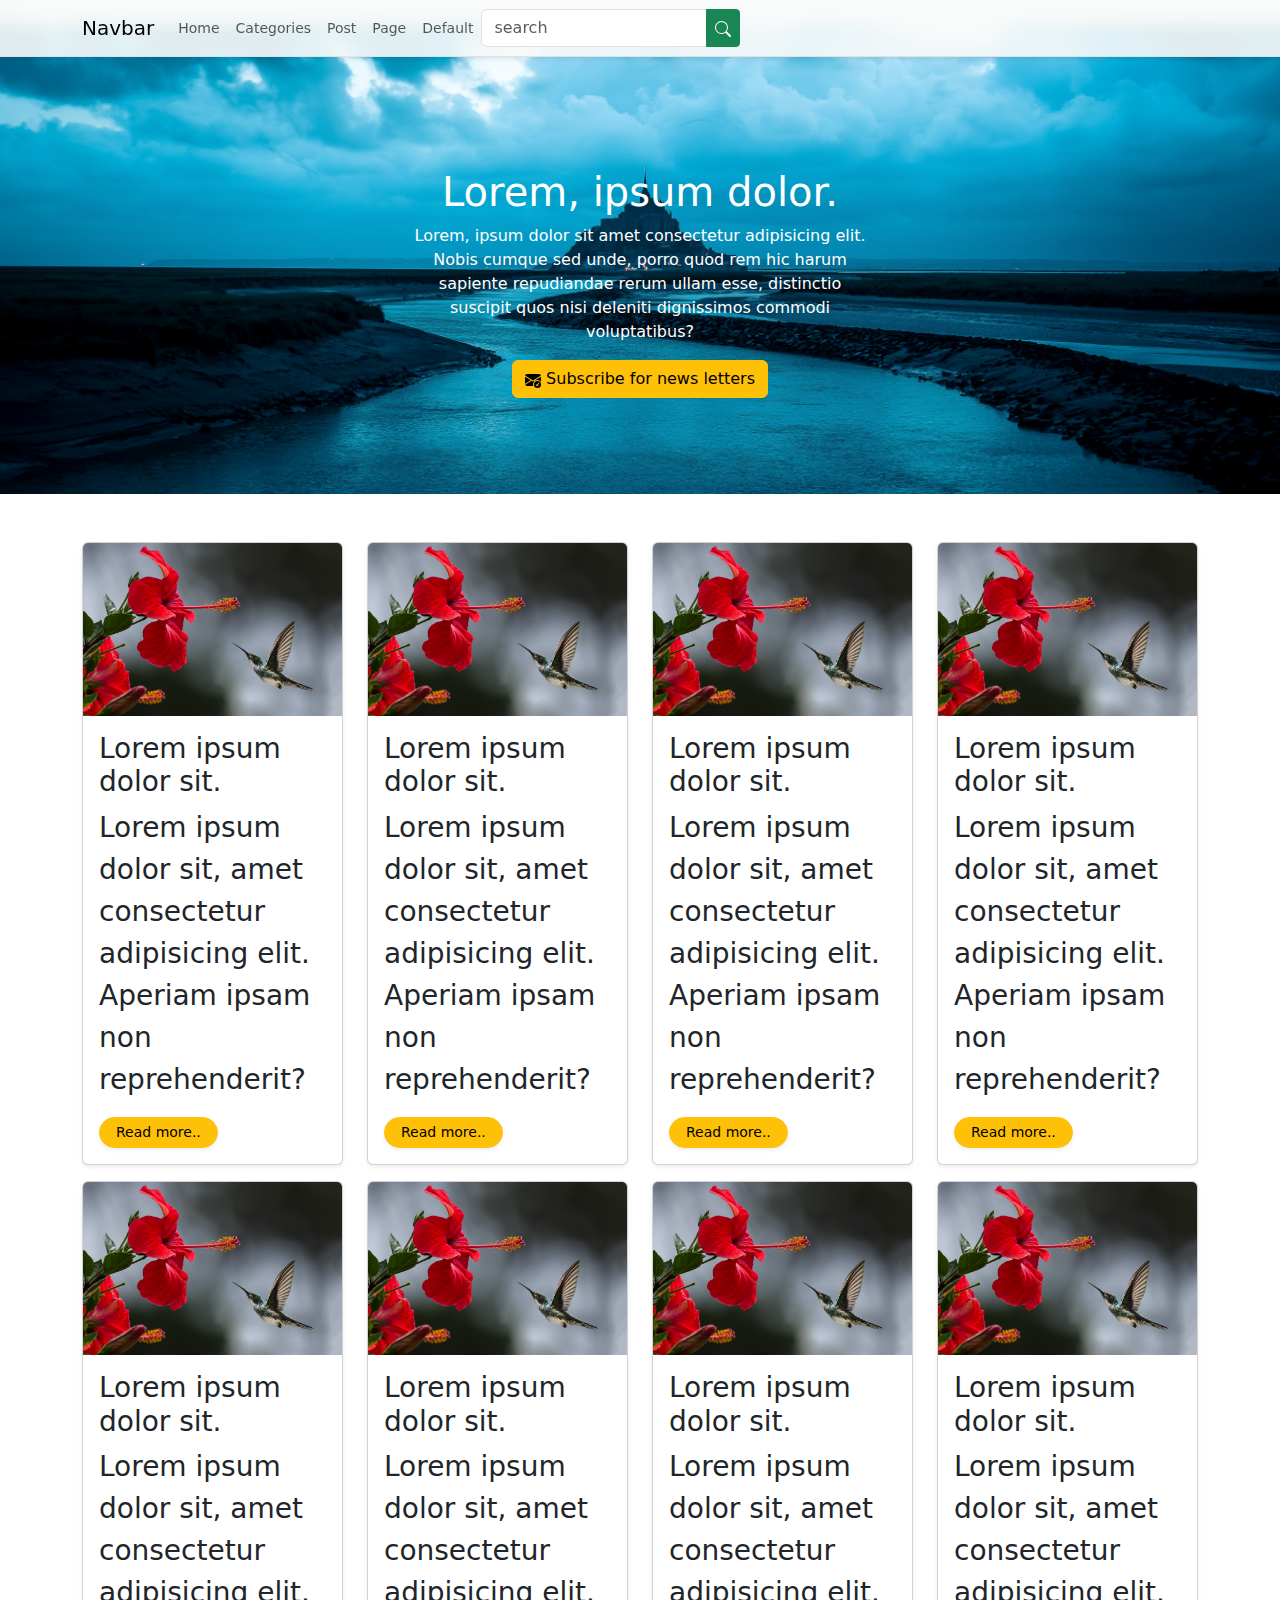
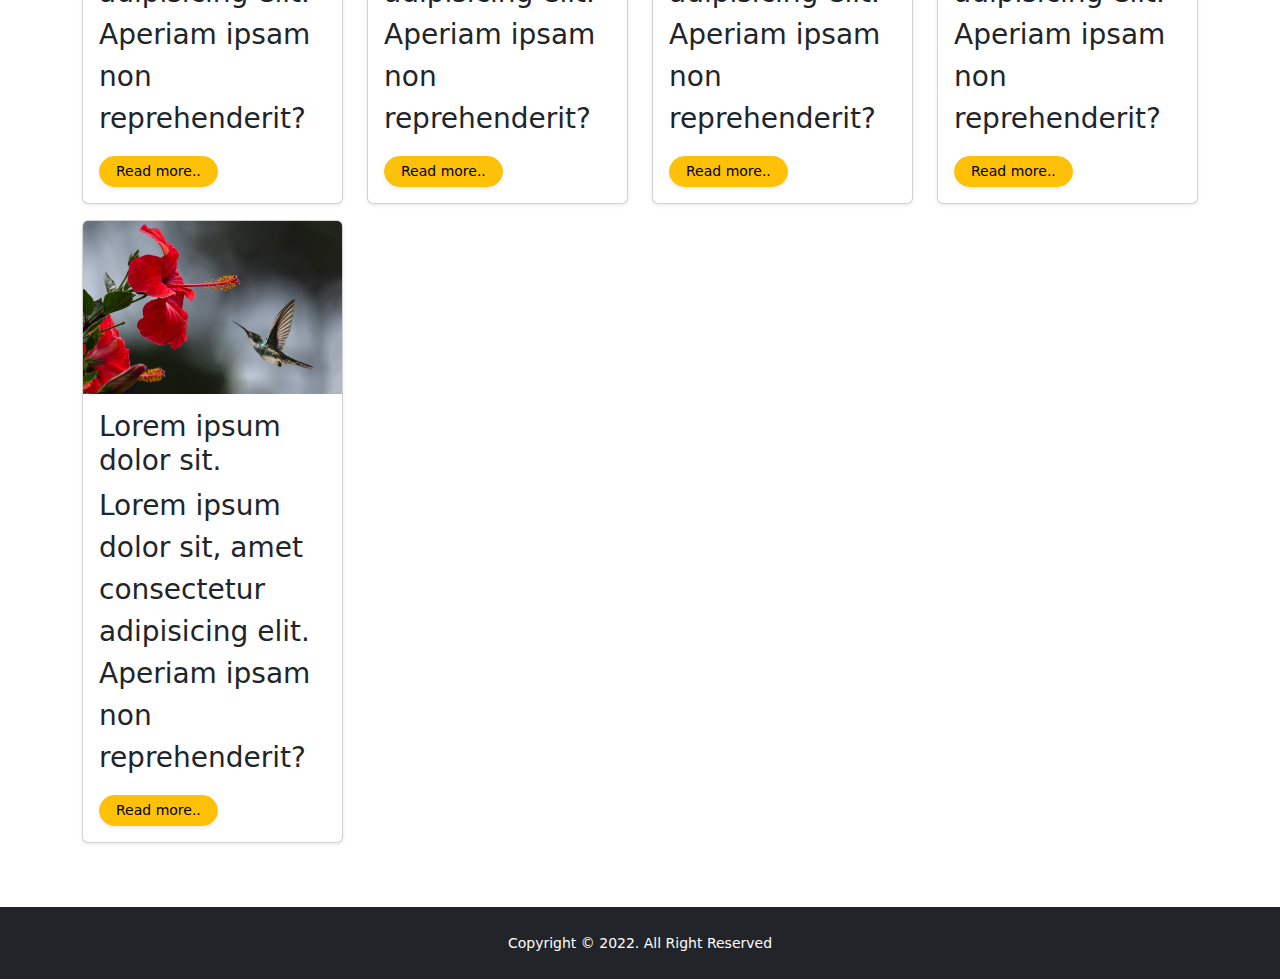
<file: index.html>
<!DOCTYPE html>
<html lang="en">
  <head>
    <meta charset="UTF-8" />
    <meta name="viewport" content="width=device-width, initial-scale=1.0" />
    <title>Blog pag</title>
    <link
      rel="stylesheet"
      href="	https://cdn.jsdelivr.net/npm/bootstrap@5.3.1/dist/css/bootstrap.min.css"
    />
    />

    <link
      rel="stylesheet"
      href="https://cdn.jsdelivr.net/npm/bootstrap@5.3.1/dist/css/bootstrap.min.css
   "
    />
    <link rel="stylesheet" href="style.css" />
  </head>
  <body>
    <!-- navbar -->
    <nav
      class="navbar navbar-expand-lg bg-light small shadow-sm border-bottom fixed-top custom-nav"
      style="--bs-bg-opacity: 0.9"
    >
      <div class="container">
        <a class="navbar-brand" href="#">Navbar</a>

        <button
          type="button"
          class="navbar-toggler"
          data-bs-toggle="collapse"
          data-bs-target="#mynavbar"
        >
          <span class="navbar-toggler-icon"></span>
        </button>

        <div class="navbar-collapse collapse" id="mynavbar">
          <ul class="navbar-nav">
            <li class="nav-item">
              <a href="index.html" class="nav-link">Home</a>
            </li>
            <li class="nav-item">
              <a href="default.html" class="nav-link">Categories</a>
            </li>
            <li class="nav-item">
              <a href="post.html" class="nav-link">Post</a>
            </li>
            <li class="nav-item">
              <a href="page.html" class="nav-link">Page</a>
            </li>
            <li class="nav-item">
              <a href="default.html" class="nav-link">Default</a>
            </li>
          </ul>

          <form action="" role="search">
            <div class="input-group">
              <input type="search" class="form-control" placeholder="search" />

              <button type="submit" class="btn btn-success btn-sm">
                <svg
                  xmlns="http://www.w3.org/2000/svg"
                  width="16"
                  height="16"
                  fill="currentColor"
                  class="bi bi-search"
                  viewBox="0 0 16 16"
                >
                  <path
                    d="M11.742 10.344a6.5 6.5 0 1 0-1.397 1.398h-.001c.03.04.062.078.098.115l3.85 3.85a1 1 0 0 0 1.415-1.414l-3.85-3.85a1.007 1.007 0 0 0-.115-.1zM12 6.5a5.5 5.5 0 1 1-11 0 5.5 5.5 0 0 1 11 0z"
                  />
                </svg>
              </button>
            </div>
          </form>
        </div>
      </div>
    </nav>
    <!-- navbar -->

    <!-- banner -->
    <div class="banner-container pt-5">
      <div class="container">
        <div class="row justify-content-center">
          <div class="col-md-5">
            <div class="banner-content text-center text-white my-5 py-5">
              <h1>Lorem, ipsum dolor.</h1>
              <p>
                Lorem, ipsum dolor sit amet consectetur adipisicing elit. Nobis
                cumque sed unde, porro quod rem hic harum sapiente repudiandae
                rerum ullam esse, distinctio suscipit quos nisi deleniti
                dignissimos commodi voluptatibus?
              </p>
              <a
                href="#"
                class="btn btn-warning"
                data-bs-toggle="modal"
                data-bs-target="#subscribe-modal"
              >
                <svg
                  xmlns="http://www.w3.org/2000/svg"
                  width="16"
                  height="16"
                  fill="currentColor"
                  class="bi bi-envelope-check-fill"
                  viewBox="0 0 16 16"
                >
                  <path
                    d="M.05 3.555A2 2 0 0 1 2 2h12a2 2 0 0 1 1.95 1.555L8 8.414.05 3.555ZM0 4.697v7.104l5.803-3.558L0 4.697ZM6.761 8.83l-6.57 4.026A2 2 0 0 0 2 14h6.256A4.493 4.493 0 0 1 8 12.5a4.49 4.49 0 0 1 1.606-3.446l-.367-.225L8 9.586l-1.239-.757ZM16 4.697v4.974A4.491 4.491 0 0 0 12.5 8a4.49 4.49 0 0 0-1.965.45l-.338-.207L16 4.697Z"
                  />
                  <path
                    d="M16 12.5a3.5 3.5 0 1 1-7 0 3.5 3.5 0 0 1 7 0Zm-1.993-1.679a.5.5 0 0 0-.686.172l-1.17 1.95-.547-.547a.5.5 0 0 0-.708.708l.774.773a.75.75 0 0 0 1.174-.144l1.335-2.226a.5.5 0 0 0-.172-.686Z"
                  />
                </svg>
                Subscribe for news letters
              </a>
            </div>
          </div>
        </div>
      </div>
    </div>
    <!-- banner -->

    <!-- home post -->
    <section class="home-post p-5">
      <div class="container">
        <div class="row">
          <div class="col-md-3">
            <div class="card shadow-sm mb-3">
              <img class="card-img-top" src="post-image.jpg" alt="post-image" />

              <div class="card-body">
                <h3>Lorem ipsum dolor sit.</h3>
                <p class="fs-3">
                  Lorem ipsum dolor sit, amet consectetur adipisicing elit.
                  Aperiam ipsam non reprehenderit?
                </p>
                <a
                  href="#"
                  class="btn btn-sm btn-warning rounded-pill shadow-sm px-3"
                  >Read more..</a
                >
              </div>
            </div>
          </div>
          <div class="col-md-3">
            <div class="card shadow-sm mb-3">
              <img class="card-img-top" src="post-image.jpg" alt="post-image" />

              <div class="card-body">
                <h3>Lorem ipsum dolor sit.</h3>
                <p class="fs-3">
                  Lorem ipsum dolor sit, amet consectetur adipisicing elit.
                  Aperiam ipsam non reprehenderit?
                </p>
                <a
                  href="#"
                  class="btn btn-sm btn-warning rounded-pill shadow-sm px-3"
                  >Read more..</a
                >
              </div>
            </div>
          </div>
          <div class="col-md-3">
            <div class="card shadow-sm mb-3">
              <img class="card-img-top" src="post-image.jpg" alt="post-image" />

              <div class="card-body">
                <h3>Lorem ipsum dolor sit.</h3>
                <p class="fs-3">
                  Lorem ipsum dolor sit, amet consectetur adipisicing elit.
                  Aperiam ipsam non reprehenderit?
                </p>
                <a
                  href="#"
                  class="btn btn-sm btn-warning rounded-pill shadow-sm px-3"
                  >Read more..</a
                >
              </div>
            </div>
          </div>
          <div class="col-md-3">
            <div class="card shadow-sm mb-3">
              <img class="card-img-top" src="post-image.jpg" alt="post-image" />

              <div class="card-body">
                <h3>Lorem ipsum dolor sit.</h3>
                <p class="fs-3">
                  Lorem ipsum dolor sit, amet consectetur adipisicing elit.
                  Aperiam ipsam non reprehenderit?
                </p>
                <a
                  href="#"
                  class="btn btn-sm btn-warning rounded-pill shadow-sm px-3"
                  >Read more..</a
                >
              </div>
            </div>
          </div>
          <div class="col-md-3">
            <div class="card shadow-sm mb-3">
              <img class="card-img-top" src="post-image.jpg" alt="post-image" />

              <div class="card-body">
                <h3>Lorem ipsum dolor sit.</h3>
                <p class="fs-3">
                  Lorem ipsum dolor sit, amet consectetur adipisicing elit.
                  Aperiam ipsam non reprehenderit?
                </p>
                <a
                  href="#"
                  class="btn btn-sm btn-warning rounded-pill shadow-sm px-3"
                  >Read more..</a
                >
              </div>
            </div>
          </div>
          <div class="col-md-3">
            <div class="card shadow-sm mb-3">
              <img class="card-img-top" src="post-image.jpg" alt="post-image" />

              <div class="card-body">
                <h3>Lorem ipsum dolor sit.</h3>
                <p class="fs-3">
                  Lorem ipsum dolor sit, amet consectetur adipisicing elit.
                  Aperiam ipsam non reprehenderit?
                </p>
                <a
                  href="#"
                  class="btn btn-sm btn-warning rounded-pill shadow-sm px-3"
                  >Read more..</a
                >
              </div>
            </div>
          </div>
          <div class="col-md-3">
            <div class="card shadow-sm mb-3">
              <img class="card-img-top" src="post-image.jpg" alt="post-image" />

              <div class="card-body">
                <h3>Lorem ipsum dolor sit.</h3>
                <p class="fs-3">
                  Lorem ipsum dolor sit, amet consectetur adipisicing elit.
                  Aperiam ipsam non reprehenderit?
                </p>
                <a
                  href="#"
                  class="btn btn-sm btn-warning rounded-pill shadow-sm px-3"
                  >Read more..</a
                >
              </div>
            </div>
          </div>
          <div class="col-md-3">
            <div class="card shadow-sm mb-3">
              <img class="card-img-top" src="post-image.jpg" alt="post-image" />

              <div class="card-body">
                <h3>Lorem ipsum dolor sit.</h3>
                <p class="fs-3">
                  Lorem ipsum dolor sit, amet consectetur adipisicing elit.
                  Aperiam ipsam non reprehenderit?
                </p>
                <a
                  href="#"
                  class="btn btn-sm btn-warning rounded-pill shadow-sm px-3"
                  >Read more..</a
                >
              </div>
            </div>
          </div>
          <div class="col-md-3">
            <div class="card shadow-sm mb-3">
              <img class="card-img-top" src="post-image.jpg" alt="post-image" />

              <div class="card-body">
                <h3>Lorem ipsum dolor sit.</h3>
                <p class="fs-3">
                  Lorem ipsum dolor sit, amet consectetur adipisicing elit.
                  Aperiam ipsam non reprehenderit?
                </p>
                <a
                  href="#"
                  class="btn btn-sm btn-warning rounded-pill shadow-sm px-3"
                  >Read more..</a
                >
              </div>
            </div>
          </div>
        </div>
      </div>
    </section>
    <!-- home post -->

    <!-- blog footer -->
    <footer class="main-footer text-bg-dark p-4 text-center">
      <p class="m-0">
        <small>Copyright &copy; 2022. All Right Reserved</small>
      </p>
    </footer>
    <!-- blog footer -->

    <!-- subscribe modal -->
    <div
      class="modal fade"
      id="subscribe-modal"
      data-bs-backdrop="static"
      data-bs-keyboard="false"
      tabindex="-1"
      aria-hidden="true"
    >
      <div class="modal-dialog modal-dialog-centered">
        <div class="modal-content">
          <div class="modal-header text-bg-primary">
            <h5 class="modal-title">Subsribe for newsletters.</h5>
            <button
              class="btn-close btn-close-white"
              data-bs-dismiss="modal"
            ></button>
          </div>
          <div class="modal-body">
            <form action="">
              <div class="row gx-2">
                <div class="col-md-6">
                  <div class="mb-2">
                    <input
                      type="text"
                      class="form-control form-control-sm"
                      placeholder="First Name"
                      required
                    />
                  </div>
                </div>
                <div class="col-md-6">
                  <div class="mb-2">
                    <input
                      type="text"
                      class="form-control form-control-sm"
                      placeholder="Last Name"
                      required
                    />
                  </div>
                </div>
                <div class="col-md-12">
                  <div class="mb-2">
                    <input
                      type="email"
                      class="form-control form-control-sm"
                      placeholder="Email"
                      required
                    />
                  </div>
                </div>
                <div class="col-md-12">
                  <div class="d-grid">
                    <button type="submit" class="btn btn-success btn-sm">
                      <svg
                        xmlns="http://www.w3.org/2000/svg"
                        width="16"
                        height="16"
                        fill="currentColor"
                        class="bi bi-envelope-check-fill"
                        viewBox="0 0 16 16"
                      >
                        <path
                          d="M.05 3.555A2 2 0 0 1 2 2h12a2 2 0 0 1 1.95 1.555L8 8.414.05 3.555ZM0 4.697v7.104l5.803-3.558L0 4.697ZM6.761 8.83l-6.57 4.026A2 2 0 0 0 2 14h6.256A4.493 4.493 0 0 1 8 12.5a4.49 4.49 0 0 1 1.606-3.446l-.367-.225L8 9.586l-1.239-.757ZM16 4.697v4.974A4.491 4.491 0 0 0 12.5 8a4.49 4.49 0 0 0-1.965.45l-.338-.207L16 4.697Z"
                        />
                        <path
                          d="M16 12.5a3.5 3.5 0 1 1-7 0 3.5 3.5 0 0 1 7 0Zm-1.993-1.679a.5.5 0 0 0-.686.172l-1.17 1.95-.547-.547a.5.5 0 0 0-.708.708l.774.773a.75.75 0 0 0 1.174-.144l1.335-2.226a.5.5 0 0 0-.172-.686Z"
                        />
                      </svg>
                      Subscribe
                    </button>
                  </div>
                </div>
              </div>
            </form>
          </div>
        </div>
      </div>
    </div>
    <!-- subscribe modal -->

    <script src="https://cdn.jsdelivr.net/npm/bootstrap@5.3.1/dist/js/bootstrap.bundle.min.js"></script>
    <script src="try.js"></script>
  </body>
</html>
</file>
<file: style.css>
.banner-container, .main-page-header{
    background-image: url(banner.jpg);
    background-size: cover;
    background-position: center;

}

.custom-nav{
  backdrop-filter: blur(8px);  
}
</file>
